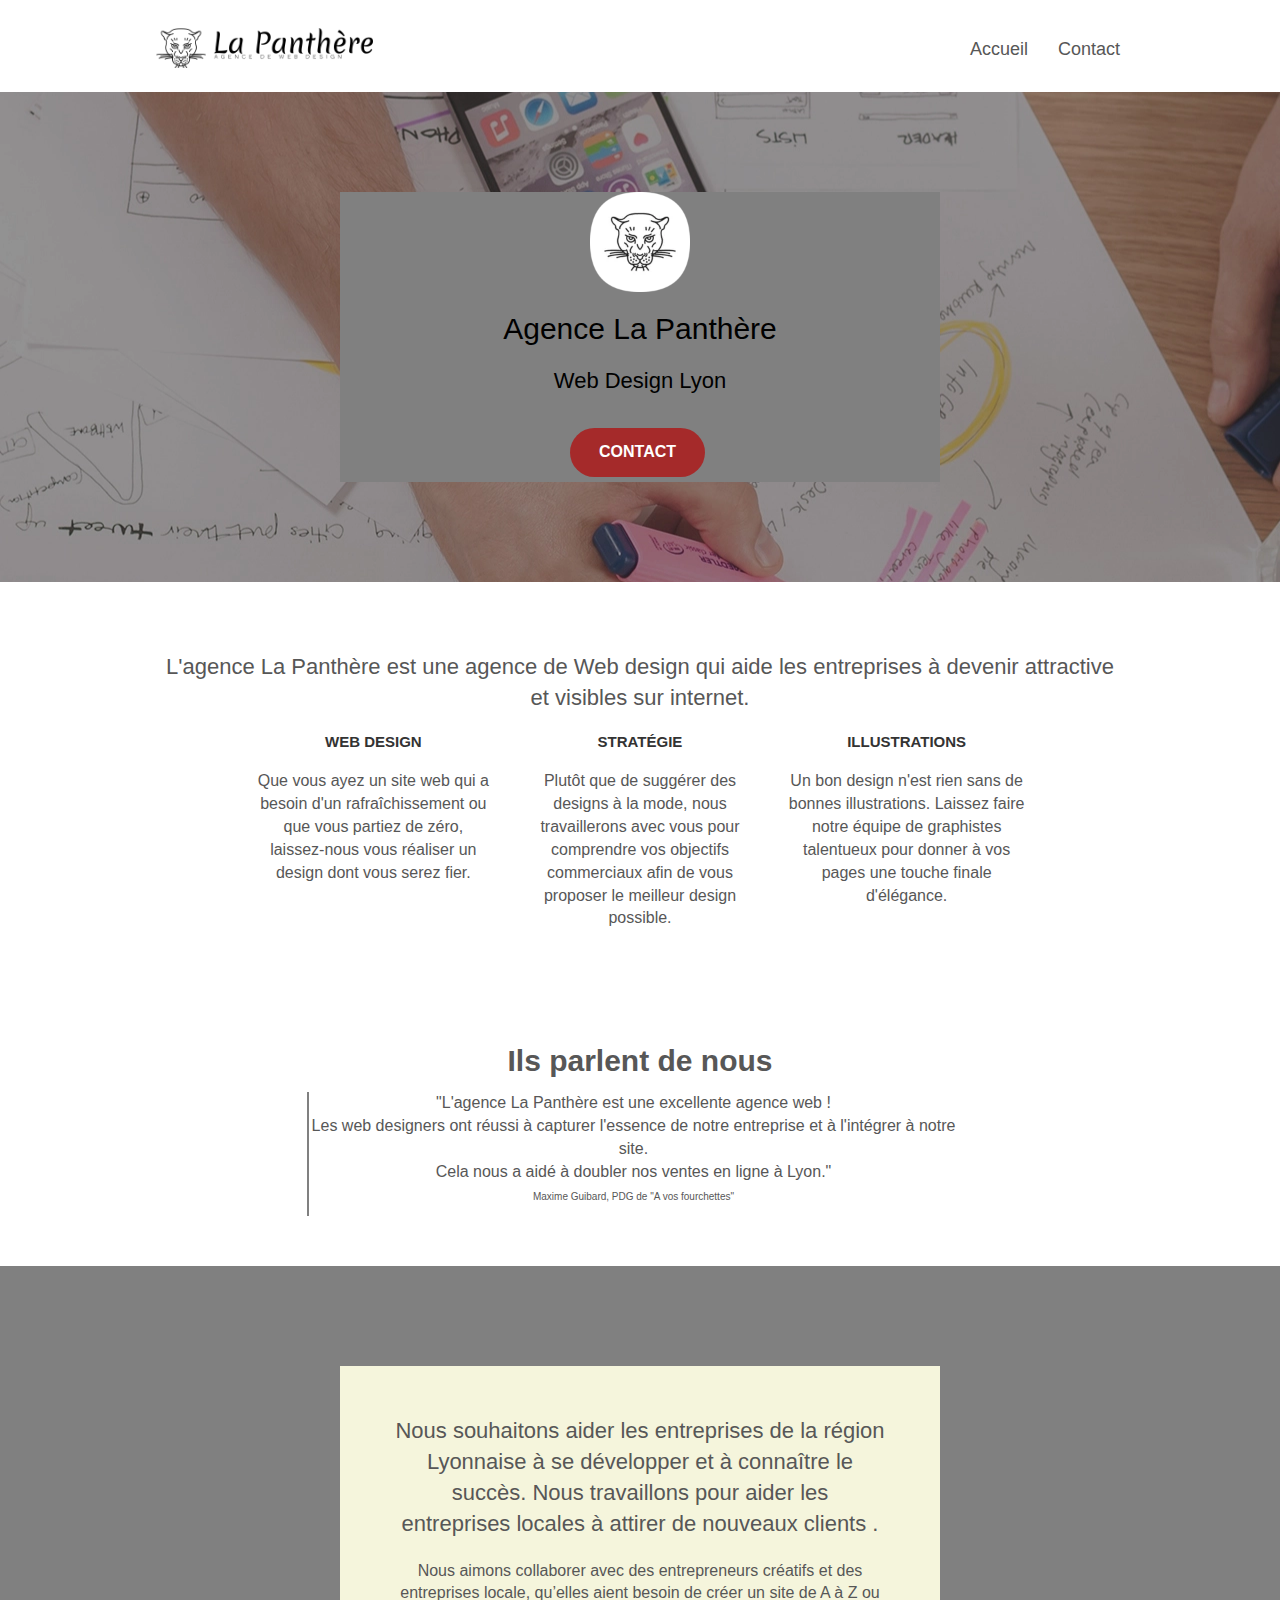
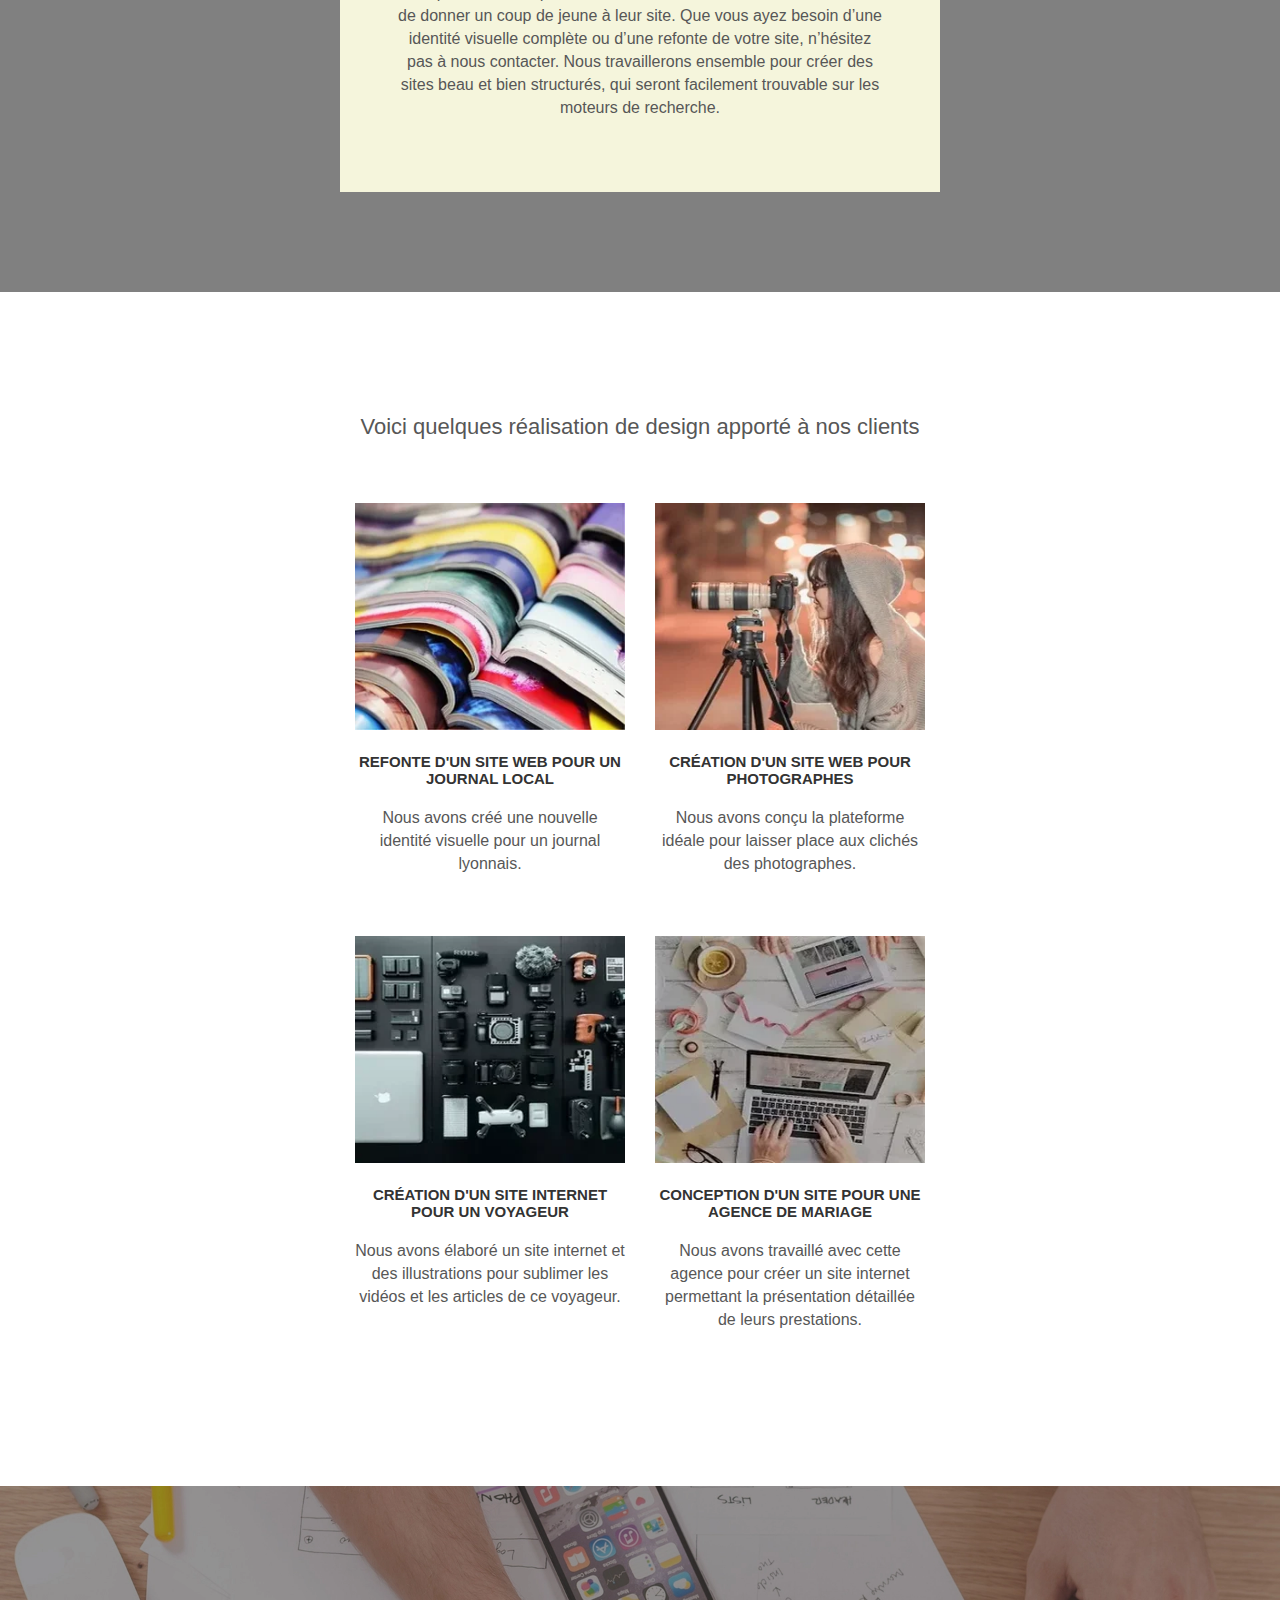
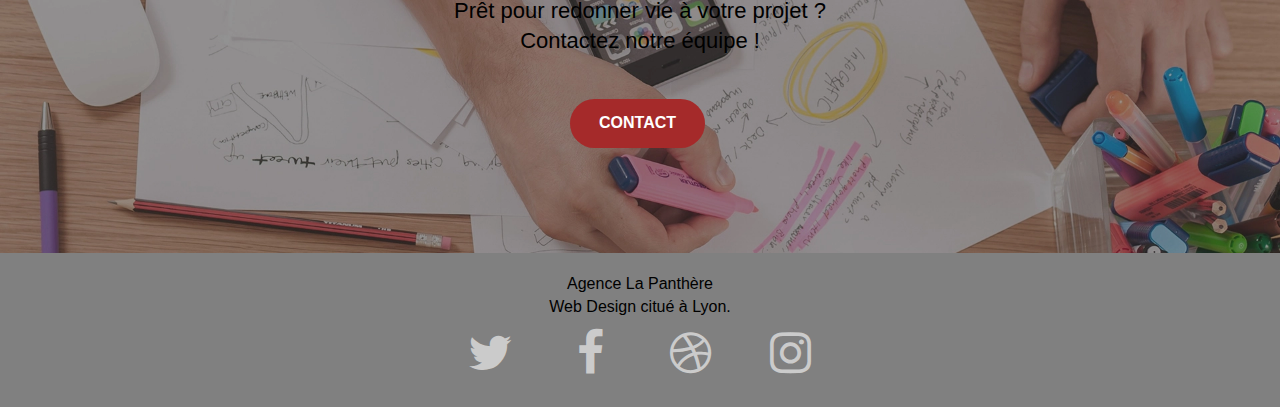
<file: index.html>
<!doctype html>
<html lang="fr">
<head>
    <meta charset="utf-8">
    <meta name="description" content="L'entreprise de Web design à Lyon - La Panthère - Expert dans le domaine">
    <meta name="viewport" content="width=device-width, initial-scale=1.0, viewport-fit=cover">
    <meta name="robots" content="index, follow">
	<link rel="shortcut icon" type="image/png" href="favicon.jpg">
    
	<link rel="stylesheet" type="text/css" href="./css/bootstrap.min.css">
	<link rel="stylesheet" type="text/css" href="style.css">
	<link rel="stylesheet" type="text/css" href="./css/font-awesome.min.css">
	<link rel="stylesheet" type="text/css" href="./css/normalize.css">
	
	
    

    <title>La Panthère, agence de Web Design</title>

    
<!-- Analytics -->
 
<!-- Analytics END -->
    
</head>
<body>
<!-- Principal conteneur -->
<div class="page-container">
    
<!-- bloc-0 -->
	<header>
		<div class="bloc bgc-white l-bloc " id="bloc-0">
			<div class="container bloc-sm">
				<nav class="navbar row">
					<div class="navbar-header">
						<a class="navbar-brand" href="index.html"><img src="img/agence-la-panthere-monochrome.webp" alt="Logo agence web design Lyon"></a>
					</div>
					<div class="collapse navbar-collapse navbar-1 special-dropdown-nav">
						<ul class="site-navigation nav navbar-nav ">
							<li>
								<a href="index.html" class="scale">Accueil</a>
							</li>
							<li>
								<a href="contact.html" class="scale">Contact</a>
							</li>
						</ul>
					</div>
				</nav>
			</div>
		</div>
		<!-- bloc-0 END -->

		<!-- bloc-1-presentation -->
		<div class="bloc bgc-dark-slate-blue bg-banniere d-bloc bg-t-edge bloc-bg-texture texture-paper b-parallax">
			<div class="container bloc-lg">
				<div class="row tight-width-whitespace background_beige">
					<div class="col-sm-12">
						<img src="img/logo.webp" class="center-block image-resize-mode" width="100" alt="Logo de l'agence Web Design Lyon">
						<h1 class="text-center hero-bloc-text tc-white color_title">
							Agence La Panthère
						</h1>
						<h2 class="text-center tc-white color_title">Web Design Lyon</h2>
						<div class="text-center">
							<a href="contact.html" class="btn btn-clean btn-rd cta-hero btn-atomic-tangerine" id="cta-hero">Contact</a>
						</div>
					</div>
				</div>
			</div>
		</div>
	</header>
		<!-- bloc-1-presentation END -->

		<!-- bloc-2-services -->
		<section class="bloc bgc-white l-bloc">
			<div class="container bloc-md">
				<div class="row">
					<div class="col-sm-12 text-center">
						<h2>L'agence La Panthère est une agence de Web design qui aide les entreprises à devenir attractive et visibles sur internet.</h2>
					</div>
				</div>
				<div class="row voffset-lg med-width-whitespace">
					<div class="col-sm-4">
						<div class="text-center">
							<span class="et-icon-browser sm-shadow icon-dark-slate-blue icons icon-lg"></span>
						</div>
						<h3 class="mg-md text-center">
							Web design
						</h3>
						<p class="text-center ">
							Que vous ayez un site web qui a besoin d'un rafraîchissement ou que vous partiez de zéro, laissez-nous vous réaliser un design dont vous serez fier.
						</p>
					</div>
					<div class="col-sm-4">
						<div class="text-center">
							<span class="et-icon-presentation sm-shadow icon-dark-slate-blue icons icon-lg"></span>
						</div>
						<h3 class="mg-md text-center">
							Stratégie
						</h3>
						<p class="text-center ">
							Plutôt que de suggérer des designs à la mode, nous travaillerons avec vous pour comprendre vos objectifs commerciaux afin de vous proposer le meilleur design possible.<br>
						</p>
					</div>
					<div class="col-sm-4">
						<div class="text-center">
							<span class="et-icon-edit sm-shadow icon-dark-slate-blue icons icon-lg"></span>
						</div>
						<h3 class="mg-md text-center">
							Illustrations
						</h3>
						<p class="text-center ">
							Un bon design n'est rien sans de bonnes illustrations. Laissez faire notre équipe de graphistes talentueux pour donner à vos pages une touche finale d'élégance.
						</p>
					</div>
				</div>
				<div class="row voffset-lg voffset">
					<h2 class="text-center commentaire">Ils parlent de nous</h2>
					<div class="col-xs-12 col-md-8 col-md-offset-2 text-center detail-commentaire">
						<p>"L'agence La Panthère est une excellente agence web !<br> Les web designers ont réussi à capturer l'essence de notre entreprise et à l'intégrer à notre site.<br> 
							Cela nous a aidé à doubler nos ventes en ligne à Lyon." <br> <span class="signature_commentaire">Maxime Guibard, PDG de "A vos fourchettes"</span></p>
					</div>
				</div>
			</div>
		</section>
		<!-- bloc-2-services END -->

		<!-- bloc-3-what-i-do -->
		<section class="bloc tc-white bgc-atomic-tangerine bg-presentation d-bloc bloc-bg-texture texture-paper b-parallax">
			<div class="container bloc-lg">
				<div class="row tight-width-whitespace black-background">
					<div class="col-sm-12">
						<h2 class="mg-md text-center tc-white">
							Nous souhaitons aider les entreprises de la région Lyonnaise à se développer et à connaître le succès. Nous travaillons pour aider les entreprises locales à attirer de nouveaux clients .<br>
						</h2>
						<p class="text-center">
							Nous aimons collaborer avec des entrepreneurs créatifs et des entreprises locale, qu’elles aient besoin de créer un site de A à Z ou de donner un coup de jeune à leur site. Que vous ayez besoin d’une identité visuelle complète ou d’une refonte de votre site, n’hésitez pas à nous contacter. Nous travaillerons ensemble pour créer des sites beau et bien structurés, qui seront facilement trouvable sur les moteurs de recherche. <br><br>
							<!-- <a class="ltc-white bold-link" href="contact.html">Contactez notre équipe</a><br> -->
						</p>
					</div>
				</div>
			</div>
		</section>
		<!-- bloc-3-what-i-do END -->

		<!-- bloc-4-portfolio -->
		<section class="bloc bgc-white bg-repeat l-bloc">
			<div class="container bloc-lg">
				<div class="row">
					<div class="col-sm-12 text-center">
						<h2>Voici quelques réalisation de design apporté à nos clients</h2>
					</div>
				</div>
				<div class="row tight-width-whitespace portfolio-row">
					<div class="col-sm-6">
						<a href="#" data-lightbox="img/journal.webp" data-gallery-id="gallery-1" data-caption="Refonte d'un site web pour un journal local" data-frame="snapshot-lb">
							<img src="img/journal.webp" alt="Refonte site web journal local" class="img-responsive portfolio-thumb" width="320" height="320"></a>
						<h3 class="mg-md text-center">
							Refonte d'un site web pour un journal local
						</h3>
						<p class="text-center">
							Nous avons créé une nouvelle identité visuelle pour un journal lyonnais.
						</p>
					</div>
					<div class="col-sm-6">
						<a href="#" data-lightbox="img/photographe.webp" data-gallery-id="gallery-1" data-caption="Création d'un site web pour photographes" data-frame="snapshot-lb">
							<img src="img/photographe.webp" class="img-responsive portfolio-thumb" alt="Création d'un site web pour photographes" width="320" height="320"></a>
						<h3 class="mg-md text-center">
							Création d'un site web pour photographes
						</h3>
						<p class="text-center">
							Nous avons conçu la plateforme idéale pour laisser place aux clichés des photographes.
						</p>
					</div>
				</div>
				<div class="row tight-width-whitespace portfolio-row">
					<div class="col-sm-6">
						<a href="#" data-lightbox="img/materiel-photo.webp" data-gallery-id="gallery-1" data-caption="Création d'un site internet pour un voyageur" data-frame="snapshot-lb">
							<img src="img/materiel-photo.webp" class="img-responsive portfolio-thumb" alt="Création d'un site web pour voyageur" width="320" height="320"></a>
						<h3 class="mg-md text-center">
							Création d'un site internet pour un voyageur
						</h3>
						<p class="text-center">
							Nous avons élaboré un site internet et des illustrations pour sublimer les vidéos et les articles de ce voyageur.
						</p>
					</div>
					<div class="col-sm-6">
						<a href="#" data-lightbox="img/bureau.webp" data-gallery-id="gallery-1" data-caption="Conception d'un site pour une agence de mariage" data-frame="snapshot-lb">
							<img src="img/bureau.webp" class="img-responsive portfolio-thumb" alt="Création d'un site web pour agence de mariage" width="320" height="320"></a>
						<h3 class="mg-md text-center">
							Conception d'un site pour une agence de mariage
						</h3>
						<p class="text-center">
							Nous avons travaillé avec cette agence pour créer un site internet permettant la présentation détaillée de leurs prestations.
						</p>
					</div>
				</div>
			</div>	
		</section>
		<!-- bloc-4-portfolio END -->

		<!-- bloc-5-cta -->
		<section class="bloc bgc-dark-slate-blue bg-banniere d-bloc bloc-bg-texture texture-paper" id="bloc-5-cta">
			<div class="container bloc-lg">
				<div class="row">
					<h2 class="mg-md text-center black">
						Prêt pour redonner vie à votre projet ?<br>Contactez notre équipe !
					</h2>
					<div class="col-sm-12 text-center">
						<a href="contact.html" class="btn btn-atomic-tangerine btn-clean btn-rd cta-hero">Contact</a>
					</div>
				</div>
			</div>
		</section>
		<!-- bloc-5-cta END -->

		<!-- Footer - bloc-8 -->
		<footer class="bloc bgc-atomic-tangerine d-bloc" id="bloc-8">
			<div class="container bloc-sm">
				<div class="row">
					<div class="col-sm-12">
						<p class="text-center black">
							Agence La Panthère <br> Web Design citué à Lyon.<br>
						</p>
						<div class="row row-no-gutters social">
							<div class="col-sm-3">
								<div class="text-center">
									<a class="social" href="https://twitter.com/?lang=fr" aria-label="link-social"><span class="fa fa-twitter icon-md"></span></a>
								</div>
							</div>

							<div class="col-sm-3">
								<div class="text-center">
									<a class="social" href="https://fr-fr.facebook.com/" aria-label="link-social"><span class="fa fa-facebook icon-md"></span></a>
								</div>
							</div>

							<div class="col-sm-3">
								<div class="text-center">
									<a class="social" href="https://dribbble.com/" aria-label="link-social"><span class="fa fa-dribbble icon-md"></span></a>
								</div>
							</div>

							<div class="col-sm-3">
								<div class="text-center">
									<a class="social" href="https://www.instagram.com/?hl=fr" aria-label="link-social"><span class="fa fa-instagram icon-md"></span></a>
								</div>
							</div>
						</div>
					</div>
				</div>
			</div>
		</footer>
<!-- Footer - bloc-8 END -->

</div>
<!-- Principal conteneur END -->
    
<script src="./js/jquery-3.6.1.min.js" defer></script>
<script src="./js/bootstrap.min.js" defer></script>
<script src="./js/blocs.min.js" defer></script>
<script src="./js/jquery.touchSwipe.min.js" defer></script>

</body>
</html>
</file>
<file: style.css>
body {
    margin: 0;
    padding: 0;
    background: #FFF;
    overflow-x: hidden;
    -webkit-font-smoothing: antialiased;
    -moz-osx-font-smoothing: grayscale;
}

a,
button {
    transition: all .3s ease-in-out;
    outline: none!important;
}

a:hover {
    text-decoration: none;
    cursor: pointer;
}

.bloc {
    width: 100%;
    clear: both;
    background: 50% 50% no-repeat;
    padding: 0 50px;
    -webkit-background-size: cover;
    -moz-background-size: cover;
    -o-background-size: cover;
    background-size: cover;
    position: relative;
}

.bloc .container {
    padding-left: 0;
    padding-right: 0;
}

.bloc-lg {
    padding: 100px 50px;
}

.bloc-md {
    padding: 50px;
}

.bloc-sm {
    padding: 20px 50px;
}

.bg-center,
.bg-l-edge,
.bg-r-edge,
.bg-t-edge,
.bg-b-edge,
.bg-tl-edge,
.bg-bl-edge,
.bg-tr-edge,
.bg-br-edge,
.bg-repeat {
    -webkit-background-size: auto!important;
    -moz-background-size: auto!important;
    -o-background-size: auto!important;
    background-size: auto!important;
}

.bg-t-edge {
    background: top no-repeat;
}

.b-parallax {
    background-attachment: fixed;
}

/* .d-bloc {
    color: rgba(255, 255, 255, .7);
} */

.icon-md {
    color: rgba(255, 255, 255, .6);
}
.icon-md:hover {
    color: rgba(255, 255, 255, 1)
}

.d-bloc .navbar-toggle .icon-bar {
    background: rgba(255, 255, 255, 1);
}

.voffset {
    margin-top: 30px;
}

.voffset-lg {
    margin-top: 80px;
}

.row-no-gutters {
    margin-right: 0;
    margin-left: 0;
}

.row.row-no-gutters > [class^="col-"],
.row.row-no-gutters > [class*=" col-"] {
    padding-right: 0;
    padding-left: 0;
}

.h1 {
    font-size: 26px;
}

.navbar {
    margin-bottom: 0;
    z-index: 1;
}

.navbar-brand {
    height: auto;
    padding: 3px 15px;
    font-size: 25px;
    font-weight: normal;
    font-weight: 600;
    line-height: 44px;
}

.navbar-brand img {
    height: 40px;
    max-height: 200px;
    margin: 0 5px 0 0;
    display: inline;
}

.navbar-brand img[src$=svg] {
    min-width: 100px;
}

.navbar .nav {
    padding-top: 2px;
    margin-right: -16px;
    float: right;
    z-index: 1;
}

.nav > li {
    float: left;
    margin-top: 4px;
    font-size: 18px;
}

ul li a:hover {
    border-bottom: 1.5px solid black;
    color: #c27956;
    border-color: #c27956;
}

.scale:hover {
    transform: scale(1.1);
}

.navbar-nav .open .dropdown-menu > li > a {
    text-align: inherit;
}

.nav > li a:hover,
.nav > li a:focus {
    background: transparent;
}

.navbar-toggle .icon-bar {
    background-color: rgba(0, 0, 0, .5);
    width: 26px;
} */

.nav-invert .navbar .nav {
    float: left;
}

.nav-invert .navbar-header,
.nav-invert .navbar-brand {
    float: right;
    position: relative;
    z-index: 2;
}

.commentaire {
    font-size: 30px;
    font-weight: bold;
}

.detail-commentaire {
    padding-left: 0;
    border-left: 2px solid gray;
}

.signature_commentaire {
    font-size: 10px;
}

.contact {
    color: white;
}

@media (min-width: 768px) {
    .site-navigation {
        position: absolute;
        top: 50%;
        right: 20px;
        transform: translate(0, -50%);
        -webkit-transform: translateY(-50%);
    }
    .nav > li .dropdown-menu a,
    .nav > li .dropdown-menu a:hover {
        color: #484848;
    }
    .nav-invert .site-navigation {
        left: 0;
        right: 0;
    }
    .nav-center .navbar-header {
        width: 100%;
    }
    .nav-center .navbar-header,
    .nav-center .navbar-brand,
    .nav-center .nav > li {
        float: none;
        display: inline-block;
    }
    .nav-center .site-navigation {
        position: relative;
        width: 100%;
        right: 0;
        margin-right: 0px;
        margin-top: 20px;
    }
    .nav-center.mini-nav .navbar-toggle {
        float: none;
        margin: 10px auto 0;
    }
}

.nav > li > .dropdown a {
    background: none!important;
    display: block;
    padding: 14px 15px;
}

nav .caret {
    margin: 0 5px;
}

.dropdown-menu .dropdown-menu {
    top: -8px;
    left: 100%;
}

.mg-md {
    margin-top: 10px;
    margin-bottom: 20px;
}

.mg-lg {
    margin-top: 10px;
    margin-bottom: 40px;
}

.btn {
    margin: 0 5px 5px 0;
}

.btn.pull-right {
    margin: 0 0 5px 5px;
}

.btn-d,
.btn-d:hover,
.btn-d:focus {
    color: #FFF;
    background: rgba(0, 0, 0, .3);
}

button {
    outline: none!important;
}

.btn-rd {
    border-radius: 40px;
}

.icon-md {
    font-size: 48px!important;
    margin-bottom: 10px;
}

.icon-lg {
    font-size: 60px!important;
}

.panel-sq,
.panel-sq .panel-heading,
.panel-sq .panel-footer {
    border-radius: 0;
}

.panel-rd {
    border-radius: 30px;
}

.panel-rd .panel-heading {
    border-radius: 29px 29px 0 0;
}

.panel-rd .panel-footer {
    border-radius: 0 0 29px 29px;
}

.form-control {
    border-color: rgba(0, 0, 0, 1);
    background-color: #dddddd;
    display: block;
    box-shadow: none;
    width: 100%;
}

.formulaire {
    width: 50%;
    padding: 0;
}

.scrollToTop {
    width: 40px;
    height: 40px;
    position: fixed;
    bottom: 20px;
    right: 20px;
    opacity: 0;
    z-index: 500;
    transition: all .3s ease-in-out;
}

.scrollToTop span {
    margin-top: 6px;
}

.showScrollTop {
    font-size: 14px;
    opacity: 1;
}

a[data-lightbox] {
    position: relative;
    display: block;
    text-align: center;
}

a[data-lightbox]:hover::before {
    content: "+";
    font-family: "HelveticaNeue-Light", "Helvetica Neue Light", "Helvetica Neue", Helvetica, Arial;
    font-size: 32px;
    width: 50px;
    height: 50px;
    margin-left: -25px;
    border-radius: 50%;
    background: rgba(0, 0, 0, .6);
    color: #FFF;
    font-weight: 100;
    z-index: 1;
    position: absolute;
    top: 50%;
    transform: translateY(-50%);
    -webkit-transform: translateY(-50%);
}

a[data-lightbox]:hover img {
    opacity: 0.6;
    -webkit-animation-fill-mode: none;
    animation-fill-mode: none;
}

#lightbox-modal {
    display: flex;
    align-items: center;
}

#lightbox-modal .modal-dialog {
    width: 90%;
    max-width: 900px;
    margin: 0 auto 0;
}

#lightbox-modal .modal-dialog img {
    max-height: 90vh;
    margin: 0 auto;
}

.lightbox-caption {
    padding: 20px;
    color: #FFF;
    background: rgba(0, 0, 0, .5);
    position: absolute;
    left: 15px;
    right: 15px;
    bottom: 5px;
}

.close-lightbox {
    color: #FFF;
    font-size: 30px;
    position: absolute;
    top: 20px;
    right: 20px;
    z-index: 20;
    background: rgba(0, 0, 0, .5);
    border: none;
    line-height: 30px;
    padding: 0 9px 5px;
    opacity: 0.3;
}

.close-lightbox:hover,
.next-lightbox:hover,
.prev-lightbox:hover {
    opacity: 1.0;
    color: #FFF;
}

.next-lightbox,
.prev-lightbox {
    font-size: 20px;
    color: rgba(255, 255, 255, .9);
    background: rgba(0, 0, 0, .5);
    transition: all .2s ease-in-out;
    position: absolute;
    top: 45%;
    z-index: 1;
    opacity: 0.4;
}

.next-lightbox {
    padding: 6px 8px 1px 13px;
    right: 25px;
}

.prev-lightbox {
    padding: 6px 13px 1px 10px;
    left: 25px;
}

.snapshot-lb .modal-body {
    padding-bottom: 45px;
}

.snapshot-lb .lightbox-caption {
    padding: 0;
    color: rgba(0, 0, 0, .5);
    background: none;
}

h1,
h2,
h3,
h4,
h5,
h6,
p,
label,
.btn,
a {
    font-family: "helvetica";
    font-weight: 400;
    color: #575757;
}

.container {
    max-width: 1000px;
}

.hero-bloc-text {
    font-size: 30px;
}

/* .hero-bloc-text-sub {
    font-size: 36px;
} */

.statement-bloc-text {
    line-height: 26px;
    font-style: italic;
    font-size: 20px;
    text-align: center;
    font-weight: lighter;
    max-width: 520px;
    margin: auto auto auto auto;
}

.tight-width-whitespace {
    max-width: 600px;
    margin: auto;
}

.h1 {
    font-size: 20px;
    font-family: "Open Sans";
}

.cta-hero {
    margin-top: 22px;
    color: #FFFFFF!important;
    text-transform: uppercase;
    padding: 12px 28px 12px 28px;
    font-size: 16px;
    font-weight: 700;
}

.social {
    max-width: 400px;
    margin: auto;
}

h2 {
    font-size: 22px;
    line-height: 1.4em;
}

h3 {
    font-size: 15px;
    text-transform: uppercase;
    font-weight: 700;
    color: #333333!important;
}

.med-width-whitespace {
    max-width: 800px;
    margin: auto auto auto auto;
    box-shadow: 0px 0px 0px #000000;
}

h4 {
    color: #333333!important;
}

.icons {
    margin-bottom: 14px;
    margin-top: 24px;
}

.white {
    color: #FFFFFF!important;
}

.black {
    color: black;
}

.portfolio-thumb {
    margin-bottom: 24px;
}

.portfolio-row {
    margin-bottom: 44px;
    margin-top: 50px;
}

.avatar {
    box-shadow: 0px 4px 9px rgba(0, 0, 0, 0.3);
}

.black-background {
    background-color: beige;
    padding: 40px 40px 40px 40px;
}

.bold-link {
    font-weight: 900;
    text-decoration: underline!important;
}

.bgc-white {
    background-color: #FFFFFF;
}

.bgc-atomic-tangerine {
    background-color: gray;
}

.btn-atomic-tangerine {
    background: brown;
    color: #FFFFFF!important;
}

.btn-atomic-tangerine:hover {
    background: #c27956!important;
    color: #FFFFFF!important;
}

.color_title {
    color: black;
}

.background_beige {
    background-color: gray;
}

.ltc-white:hover {
    color: #cccccc!important;
}

.ltc-atomic-tangerine {
    color: #F3976C!important;
}

.ltc-atomic-tangerine:hover {
    color: #c27956!important;
}

.icon-dark-slate-blue {
    color: #364577!important;
    border-color: #364577!important;
}

.bg-dots-bg {
    background-image: url("img/dots-bg.png");
}

.bg-banniere {
    background-image: url("img/agence-la-panthere.webp");
}

.bg-presentation {
    background-image: url("img/image-de-presentation.webp");
}

label {
    font-size: 18px;
    margin-bottom: 10px;
    font-weight: 700;
}

.info_margin {
    margin-top: 40px;
}

@media (max-width: 1024px) {
    .bloc {
        padding-left: 20px;
        padding-right: 20px;
    }
    .bloc.full-width-bloc,
    .bloc-tile-2.full-width-bloc .container,
    .bloc-tile-3.full-width-bloc .container,
    .bloc-tile-4.full-width-bloc .container {
        padding-left: 0;
        padding-right: 0;
    }
}

@media (max-width: 992px) and (min-width: 768px) {
    .navbar .nav {
        max-width: 80%
    }
    .nav-center.navbar .nav {
        max-width: 100%
    }
}

@media only screen and (min-width: 768px) and (max-width: 1024px) and (orientation: landscape) {
    .b-parallax {
        background-attachment: scroll;
    }
}

@media only screen and (min-width: 1024px) and (max-width: 1366px) and (-webkit-min-device-pixel-ratio: 1.5) {
    .b-parallax {
        background-attachment: scroll;
    }
}

@media (max-width: 991px) {
    .container {
        width: 100%;
    }
    .b-parallax {
        background-attachment: scroll;
    }
    .page-container,
    #hero-bloc {
        overflow-x: hidden;
        position: relative;
    }
    .bloc-group,
    .bloc-group .bloc {
        display: block;
        width: 100%;
    }
}

@media (max-width: 767px) {
    .page-container {
        overflow-x: hidden;
        position: relative;
    }
    
    .b-parallax {
        background-attachment: scroll;
    }
    .navbar .nav {
        padding-top: 0;
        border-top: 1px solid rgba(0, 0, 0, .2);
        float: none!important;
    }
    .navbar.row {
        margin-left: 0;
        margin-right: 0;
    }
    .site-navigation {
        position: inherit;
        transform: none;
        -webkit-transform: none;
        -ms-transform: none;
    }
    .nav > li {
        margin-top: 0;
        border-bottom: 1px solid rgba(0, 0, 0, .1);
        background: rgba(0, 0, 0, .05);
        text-align: left;
        padding-left: 15px;
        width: 100%;
    }
    .nav > li:hover {
        background: rgba(0, 0, 0, .08);
    }
    #hero-bloc .navbar .nav a {
        color: rgba(255, 255, 255, .6);
    }
    .hero {
        padding: 50px 0;
    }
    .hero-nav {
        left: -1px;
        right: -1px;
    }
    .navbar-collapse {
        padding: 0;
        overflow-x: hidden;
        -webkit-box-shadow: none;
        box-shadow: none;
    }
    .navbar-brand img {
        height: 40px;
        width: auto;
    }
    .nav-invert .navbar-header {
        float: none;
        width: 100%;
    }
    .nav-invert .navbar-toggle {
        float: left;
        margin-left: 10px;
    }
    .bloc {
        padding-left: 0;
        padding-right: 0;
    }
    .bloc-xxl,
    .bloc-xl,
    .bloc-lg {
        padding: 40px 0;
    }
    .bloc-sm,
    .bloc-md {
        padding-left: 0;
        padding-right: 0;
    }
    .bloc-tile-2 .container,
    .bloc-tile-3 .container,
    .bloc-tile-4 .container,
    .bloc-fill-screen .fill-bloc-top-edge,
    .bloc-fill-screen .fill-bloc-bottom-edge {
        padding-left: 0;
        padding-right: 0;
    }
    .a-block {
        padding: 0 10px;
    }
    .btn-dwn {
        display: none;
    }
    .voffset {
        margin-top: 5px;
    }
    
    .voffset-lg {
        margin-top: 30px;
    }
    form {
        padding: 5px;
    }
    .close-lightbox {
        display: inline-block;
    }
}

@media (max-width: 400px) {
    .bloc {
        padding-left: 0;
        padding-right: 0;
    }
}

@media (max-width: 767px) {
    .bloc-mob-center-text {
        text-align: center;
    }
    .img-responsive {
        width: 90%;
        height: 250px;
        margin-left: 15px;
        margin-top: 50px;
    }
}
</file>
